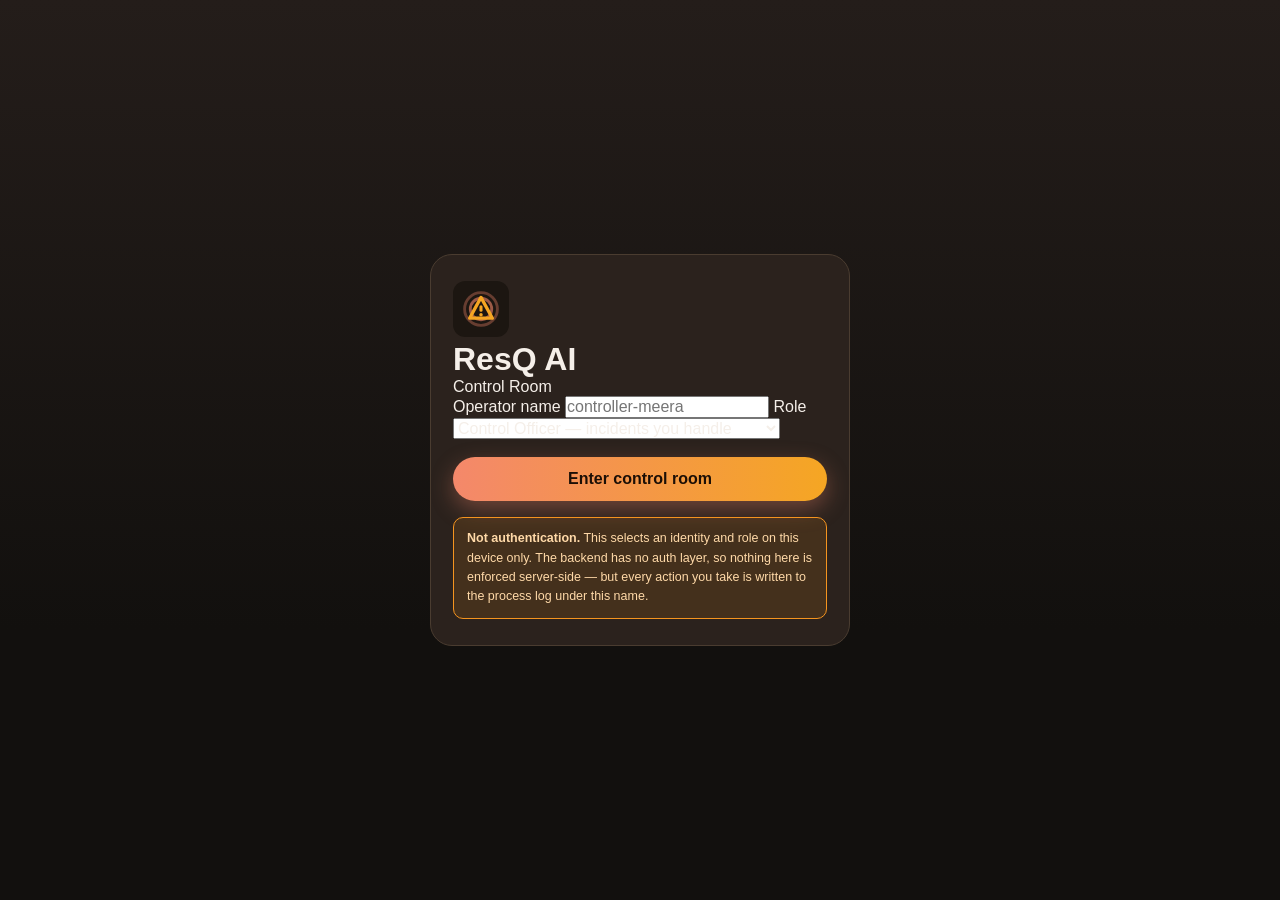
<file: frontend/control.html>
<!DOCTYPE html>
<html lang="en">
<head>
<meta charset="UTF-8">
<meta name="viewport" content="width=device-width, initial-scale=1, viewport-fit=cover">
<meta name="theme-color" content="#12100e">
<title>ResQ AI — Control Room</title>
<link rel="manifest" href="manifest.webmanifest">
<link rel="icon" href="icons/icon.svg" type="image/svg+xml">
<link rel="stylesheet" href="css/base.css">
<link rel="stylesheet" href="css/control.css">
</head>
<body class="control">

<!-- Operator sign-in. This establishes identity and role locally; it is not
     authentication — the backend has no auth, and the notice below says so. -->
<div class="signin" id="signin" hidden>
  <div class="signin-card">
    <div class="brand-lockup">
      <img src="icons/icon.svg" alt="" width="56" height="56">
      <h1>ResQ AI</h1>
      <p class="brand-tagline">Control Room</p>
    </div>
    <label class="field-label" for="signinName">Operator name</label>
    <input class="text-input" id="signinName" placeholder="controller-meera" autocomplete="off">
    <label class="field-label" for="signinRole">Role</label>
    <select class="text-input" id="signinRole">
      <option value="officer">Control Officer — incidents you handle</option>
      <option value="supervisor">Supervisor — all incidents in the region</option>
      <option value="admin">Administrator — everything, including audit</option>
    </select>
    <button class="btn btn-primary" id="signinGo" style="margin-top:18px">Enter control room</button>
    <p class="signin-warn">
      <b>Not authentication.</b> This selects an identity and role on this device only.
      The backend has no auth layer, so nothing here is enforced server-side — but every
      action you take is written to the process log under this name.
    </p>
  </div>
</div>

<header class="ctl-head">
  <div class="ctl-brand">
    <span class="ctl-logo" aria-hidden="true">
      <svg width="20" height="20" viewBox="0 0 24 24" fill="none"><path d="M12 3L1 21H23L12 3Z" stroke="#f5a623" stroke-width="1.9" stroke-linejoin="round"/><path d="M12 10V14" stroke="#f5a623" stroke-width="1.9" stroke-linecap="round"/><circle cx="12" cy="17" r="1" fill="#f5a623"/></svg>
    </span>
    <div>
      <h1>ResQ AI <span class="ctl-sub">Control Room</span></h1>
      <p class="tiny dim" id="ctlStatus">Connecting…</p>
    </div>
  </div>
  <div class="ctl-head-actions">
    <span class="operator-field"><span class="tiny dim">Operator</span><b id="operatorName"></b></span>
    <button class="btn btn-sm btn-ghost" id="refreshAll">Refresh</button>
    <span class="role-badge" id="roleBadge"></span>
    <button class="btn btn-sm btn-ghost" id="signOut">Sign out</button>
  </div>
</header>

<nav class="ctl-tabs" id="ctlTabs"></nav>

<main class="ctl-main scroll" id="ctlMain"></main>

<div class="ctl-drawer" id="drawer" hidden>
  <div class="ctl-drawer-panel">
    <header class="topbar">
      <h2 id="drawerTitle">Report</h2>
      <button class="icon-btn" id="drawerClose" aria-label="Close">
        <svg width="22" height="22" viewBox="0 0 24 24" fill="none"><path d="M6 6L18 18M18 6L6 18" stroke="currentColor" stroke-width="2.2" stroke-linecap="round"/></svg>
      </button>
    </header>
    <div class="scroll ctl-drawer-body" id="drawerBody"></div>
  </div>
</div>

<script type="module" src="js/control.js"></script>
</body>
</html>
</file>
<file: frontend/css/base.css>
/* ResQ AI — shared tokens and primitives.
   Built mobile-first: the phone frame you see on a desktop is a presentation
   affordance only. On an actual handset the app is full-bleed and respects the
   device's safe areas. */

:root {
  --bg-deep: #16110d;
  --bg-panel: #241d1a;
  --bg-card: #2b221d;
  --bg-input: #1c1613;
  --text-primary: #f5efe9;
  --text-secondary: #a89a8d;
  --text-dim: #7d7167;
  --accent-coral: #f4886b;
  --accent-coral-dark: #e97a5c;
  --accent-green: #5fd97e;
  --accent-gold: #c99a5b;
  --accent-blue: #5b9dfc;
  --danger: #e8562f;
  --warn: #f5941f;
  --border-soft: #4a3c30;

  --sev-critical: #e94b3c;
  --sev-high: #f5701f;
  --sev-medium: #f5b91f;
  --sev-low: #7fb069;

  --r-sm: 10px;
  --r-md: 16px;
  --r-lg: 22px;
  --r-pill: 999px;

  /* Never smaller than this: a thumb is about 9 mm across. */
  --tap: 44px;

  --safe-top: env(safe-area-inset-top, 0px);
  --safe-bottom: env(safe-area-inset-bottom, 0px);
  --nav-h: 62px;
}

* { box-sizing: border-box; margin: 0; padding: 0; }

html, body {
  height: 100%;
  overscroll-behavior-y: none;
}

body {
  font-family: -apple-system, BlinkMacSystemFont, "Segoe UI", Roboto, Helvetica, Arial, sans-serif;
  background: var(--bg-deep);
  color: var(--text-primary);
  -webkit-font-smoothing: antialiased;
  -webkit-tap-highlight-color: transparent;
  text-size-adjust: 100%;
}

button, input, textarea, select { font: inherit; color: inherit; }
button { background: none; border: none; cursor: pointer; }

/* Every scroller gets momentum and hides its bar; the app is touch-first. */
/* The SOS button overhangs the tab bar by 26px, so any scroller that sits
   above one needs room for the last item to clear it. */
.scroll {
  overflow-y: auto;
  -webkit-overflow-scrolling: touch;
  scrollbar-width: none;
}
.scroll::-webkit-scrollbar { display: none; }

/* --- App shell -------------------------------------------------------- */

.app {
  position: relative;
  width: 100%;
  /* dvh, not vh: mobile browser chrome hides and shows as you scroll and vh
     does not account for it, which leaves the bottom nav cut off. */
  height: 100dvh;
  overflow: hidden;
  background:
    radial-gradient(120% 60% at 15% 0%, #d8a85c 0%, rgba(216, 168, 92, 0) 45%),
    linear-gradient(180deg, #2c231c 0%, #1c1611 60%, #16110d 100%);
}

/* Desktop only: present the app inside a device frame so it reads as a phone
   app rather than a stretched web page. Never applies on a real handset. */
@media (min-width: 480px) and (min-height: 720px) {
  body {
    display: flex;
    align-items: center;
    justify-content: center;
    background: #0d0b09;
    padding: 20px;
  }
  .app {
    width: 400px;
    height: 860px;
    max-height: calc(100dvh - 40px);
    border-radius: 40px;
    box-shadow: 0 30px 70px rgba(0, 0, 0, 0.6);
    border: 1px solid #2a231d;
  }
}

.screen {
  position: absolute;
  inset: 0;
  display: flex;
  flex-direction: column;
  transform: translateX(100%);
  transition: transform 0.32s cubic-bezier(0.4, 0, 0.2, 1);
  background: var(--bg-deep);
  z-index: 2;
}
.screen[data-root] {
  transform: none;
  background: transparent;
  z-index: 1;
}
.screen.is-active { transform: translateX(0); }

/* A screen slid off-stage is still laid out and still hit-tested, so without
   this a dismissed modal keeps swallowing taps meant for the screen beneath
   it. Only pointer-events is disabled, so the slide transition still runs. */
.screen:not(.is-active):not([data-root]) { pointer-events: none; }
.screen.is-modal { transform: translateY(100%); }
.screen.is-modal.is-active { transform: translateY(0); }

@media (prefers-reduced-motion: reduce) {
  .screen { transition: none; }
}

/* --- Header ------------------------------------------------------------ */

.topbar {
  display: flex;
  align-items: center;
  gap: 8px;
  padding: calc(var(--safe-top) + 12px) 12px 10px;
  flex-shrink: 0;
}
.topbar h2 {
  flex: 1;
  font-size: 18px;
  font-weight: 700;
  letter-spacing: -0.2px;
  text-align: center;
}
.icon-btn {
  width: var(--tap);
  height: var(--tap);
  display: grid;
  place-items: center;
  border-radius: var(--r-sm);
  color: var(--text-primary);
  flex-shrink: 0;
}
.icon-btn:active { background: rgba(255, 255, 255, 0.08); }

/* --- Bottom navigation -------------------------------------------------- */

.tabbar {
  display: flex;
  align-items: stretch;
  background: rgba(28, 22, 17, 0.96);
  backdrop-filter: blur(12px);
  border-top: 1px solid var(--border-soft);
  padding-bottom: var(--safe-bottom);
  flex-shrink: 0;
}
.tabbar button {
  flex: 1;
  min-height: var(--tap);
  padding: 8px 2px 10px;
  display: flex;
  flex-direction: column;
  align-items: center;
  gap: 3px;
  color: var(--text-secondary);
  font-size: 10.5px;
  font-weight: 600;
}
.tabbar button.is-active { color: var(--accent-gold); }
.tabbar .sos-tab {
  color: #2a1509;
  font-size: 13px;
  font-weight: 800;
  justify-content: center;
  gap: 0;
  position: relative;
}
.tabbar .sos-tab span {
  width: 54px;
  height: 54px;
  margin-top: -26px;
  border-radius: 50%;
  display: grid;
  place-items: center;
  background: radial-gradient(circle at 35% 30%, #ff9d7a, #f0704a);
  box-shadow: 0 8px 20px rgba(240, 112, 74, 0.5), 0 0 0 5px #1c1611;
}

/* --- Building blocks ---------------------------------------------------- */

.card {
  background: var(--bg-card);
  border: 1px solid var(--border-soft);
  border-radius: var(--r-md);
  padding: 14px;
}

.btn {
  min-height: var(--tap);
  padding: 13px 18px;
  border-radius: var(--r-pill);
  font-size: 16px;
  font-weight: 700;
  display: flex;
  align-items: center;
  justify-content: center;
  gap: 8px;
  transition: transform 0.12s ease, opacity 0.2s ease;
}
.btn:active { transform: scale(0.98); }
.btn[disabled] { opacity: 0.5; pointer-events: none; }
.btn-primary {
  background: linear-gradient(90deg, #f4886b, #f5a623);
  color: #1c0f06;
  box-shadow: 0 8px 22px rgba(244, 136, 107, 0.35);
  width: 100%;
}
.btn-ghost {
  border: 1px solid var(--border-soft);
  color: var(--text-primary);
}
.btn-sm {
  min-height: 36px;
  padding: 8px 14px;
  font-size: 13.5px;
  border-radius: var(--r-sm);
}

.pill {
  display: inline-flex;
  align-items: center;
  gap: 6px;
  padding: 4px 10px;
  border-radius: var(--r-pill);
  font-size: 11.5px;
  font-weight: 700;
  letter-spacing: 0.2px;
  white-space: nowrap;
}

.muted { color: var(--text-secondary); }
.dim { color: var(--text-dim); }
.tiny { font-size: 12px; }
.row { display: flex; align-items: center; gap: 10px; }
.spread { display: flex; align-items: center; justify-content: space-between; gap: 10px; }
.stack { display: flex; flex-direction: column; gap: 10px; }
.grow { flex: 1; min-width: 0; }
.truncate { overflow: hidden; text-overflow: ellipsis; white-space: nowrap; }

.section-title {
  font-size: 12px;
  font-weight: 700;
  letter-spacing: 1.1px;
  text-transform: uppercase;
  color: var(--text-secondary);
  margin: 20px 0 10px;
}

/* Severity is the product's core signal, so it gets a consistent visual scale. */
.sev-critical { --sev: var(--sev-critical); }
.sev-high { --sev: var(--sev-high); }
.sev-medium { --sev: var(--sev-medium); }
.sev-low { --sev: var(--sev-low); }
.sev-bar { height: 4px; width: 100%; background: var(--sev, var(--border-soft)); }
.sev-chip {
  background: color-mix(in srgb, var(--sev, #888) 22%, transparent);
  color: var(--sev, #aaa);
}

.status-chip { background: rgba(255, 255, 255, 0.08); color: var(--text-secondary); }
.status-queued { background: rgba(201, 154, 91, 0.18); color: var(--accent-gold); }
.status-flagged { background: rgba(232, 86, 47, 0.18); color: #ff8a75; }
.status-assigned,
.status-acknowledged,
.status-en_route,
.status-on_scene { background: rgba(91, 157, 252, 0.18); color: var(--accent-blue); }
.status-resolved,
.status-closed { background: rgba(95, 217, 126, 0.18); color: var(--accent-green); }
.status-rejected { background: rgba(255, 255, 255, 0.06); color: var(--text-dim); }

/* --- Feedback ----------------------------------------------------------- */

.toast {
  position: fixed;
  left: 50%;
  bottom: calc(var(--nav-h) + var(--safe-bottom) + 18px);
  transform: translate(-50%, 12px);
  max-width: min(90vw, 340px);
  background: #23201d;
  border: 1px solid var(--border-soft);
  padding: 12px 18px;
  border-radius: var(--r-pill);
  font-size: 14px;
  font-weight: 600;
  text-align: center;
  box-shadow: 0 12px 30px rgba(0, 0, 0, 0.5);
  opacity: 0;
  pointer-events: none;
  transition: opacity 0.22s ease, transform 0.22s ease;
  z-index: 60;
}
.toast.show { opacity: 1; transform: translate(-50%, 0); }
.toast.err { border-color: var(--danger); color: #ffc4b5; }
.toast.ok { border-color: var(--accent-green); color: #c9f3d5; }

.banner {
  display: flex;
  align-items: center;
  gap: 10px;
  padding: 10px 14px;
  font-size: 13px;
  font-weight: 600;
  flex-shrink: 0;
}
.banner-offline { background: #4a2f14; color: #ffd9a8; }
.banner-sync { background: #17381f; color: #b8f0c8; }

.empty {
  text-align: center;
  padding: 44px 20px;
  color: var(--text-secondary);
  font-size: 14.5px;
  line-height: 1.5;
}

.skeleton {
  background: linear-gradient(90deg, #2b221d 25%, #362b24 50%, #2b221d 75%);
  background-size: 200% 100%;
  animation: shimmer 1.3s infinite;
  border-radius: var(--r-md);
  height: 74px;
}
@keyframes shimmer { to { background-position: -200% 0; } }

/* --- Map ---------------------------------------------------------------- */

.leaflet-container { background: #221c17; font-family: inherit; }
/* The OSM raster tiles are light; invert them so the map belongs to the dark UI. */
.leaflet-tile-pane { filter: invert(92%) hue-rotate(180deg) brightness(0.95) contrast(0.9) saturate(0.7); }
.leaflet-control-zoom { border: none !important; }
.leaflet-control-zoom a {
  background: rgba(20, 16, 13, 0.9) !important;
  color: var(--text-primary) !important;
  border-color: var(--border-soft) !important;
}
.leaflet-control-attribution {
  font-size: 8.5px !important;
  background: rgba(0, 0, 0, 0.5) !important;
  color: #b9aca0 !important;
}
.leaflet-control-attribution a { color: var(--accent-coral) !important; }

.user-marker { position: relative; width: 16px; height: 16px; }
.user-marker i {
  position: absolute;
  top: 50%; left: 50%;
  width: 16px; height: 16px;
  border-radius: 50%;
  transform: translate(-50%, -50%);
}
.user-marker .pulse { background: rgba(244, 136, 107, 0.5); animation: pulse 1.9s ease-out infinite; }
.user-marker .dot { background: var(--accent-coral); border: 2px solid #fff; }
@keyframes pulse {
  0% { transform: translate(-50%, -50%) scale(1); opacity: 0.75; }
  100% { transform: translate(-50%, -50%) scale(3.2); opacity: 0; }
}
@media (prefers-reduced-motion: reduce) { .user-marker .pulse { animation: none; } }

.incident-marker {
  width: 14px; height: 14px;
  border-radius: 50%;
  border: 2px solid rgba(0, 0, 0, 0.5);
  box-shadow: 0 0 10px 2px var(--sev, #888);
  background: var(--sev, #888);
}

.map-note {
  position: absolute;
  inset: auto 10px 10px 10px;
  background: rgba(20, 16, 13, 0.88);
  border: 1px solid var(--border-soft);
  border-radius: var(--r-sm);
  padding: 8px 12px;
  font-size: 12px;
  color: var(--text-secondary);
  z-index: 500;
  text-align: center;
}
</file>
<file: frontend/css/control.css>
/* Control room. Designed for a tablet or laptop in an operations room, but it
   collapses to a single column so it is still usable on a phone in the field. */

body.control {
  display: block;
  background: #12100e;
  min-height: 100dvh;
  padding: 0;
}

.ctl-head {
  position: sticky;
  top: 0;
  z-index: 20;
  display: flex;
  align-items: center;
  justify-content: space-between;
  gap: 14px;
  flex-wrap: wrap;
  padding: calc(var(--safe-top) + 12px) 16px 12px;
  background: rgba(18, 16, 14, 0.96);
  backdrop-filter: blur(10px);
  border-bottom: 1px solid var(--border-soft);
}
.ctl-brand { display: flex; align-items: center; gap: 11px; }
.ctl-logo {
  width: 38px; height: 38px;
  border-radius: 11px;
  background: rgba(245, 166, 35, 0.14);
  display: grid;
  place-items: center;
}
.ctl-head h1 { font-size: 18px; font-weight: 800; letter-spacing: -0.2px; }
.ctl-head-actions { display: flex; align-items: center; gap: 9px; flex-wrap: wrap; }

.operator-field {
  display: flex;
  flex-direction: column;
  gap: 1px;
  background: var(--bg-input);
  border: 1px solid var(--border-soft);
  border-radius: var(--r-sm);
  padding: 4px 10px;
}
.operator-field input {
  background: none;
  border: none;
  outline: none;
  font-size: 13.5px;
  font-weight: 600;
  width: 130px;
}

.ctl-tabs {
  position: sticky;
  top: 0;
  z-index: 15;
  display: flex;
  gap: 6px;
  padding: 10px 16px;
  overflow-x: auto;
  scrollbar-width: none;
  background: #12100e;
  border-bottom: 1px solid var(--border-soft);
}
.ctl-tabs::-webkit-scrollbar { display: none; }
.ctl-tabs button {
  min-height: 38px;
  padding: 8px 15px;
  border-radius: var(--r-pill);
  background: var(--bg-card);
  border: 1px solid var(--border-soft);
  color: var(--text-secondary);
  font-size: 13.5px;
  font-weight: 600;
  white-space: nowrap;
  display: flex;
  align-items: center;
  gap: 7px;
}
.ctl-tabs button.is-active {
  background: var(--accent-gold);
  border-color: var(--accent-gold);
  color: #2a1c0a;
}
.ctl-tabs .count {
  background: rgba(0, 0, 0, 0.25);
  border-radius: var(--r-pill);
  padding: 1px 7px;
  font-size: 11px;
  font-weight: 800;
}

.ctl-main {
  padding: 18px 16px 60px;
  max-width: 1180px;
  margin: 0 auto;
  height: calc(100dvh - 118px);
}

.ctl-grid {
  display: grid;
  grid-template-columns: repeat(auto-fit, minmax(260px, 1fr));
  gap: 12px;
}

.metric {
  background: var(--bg-card);
  border: 1px solid var(--border-soft);
  border-radius: var(--r-md);
  padding: 15px;
}
.metric b { display: block; font-size: 27px; font-weight: 800; line-height: 1.1; }
.metric span { display: block; font-size: 11.5px; color: var(--text-secondary); font-weight: 700; letter-spacing: 0.6px; margin-top: 4px; }
.metric small { display: block; font-size: 12px; color: var(--text-dim); margin-top: 6px; line-height: 1.4; }

.ctl-row {
  display: flex;
  align-items: flex-start;
  gap: 12px;
  background: var(--bg-card);
  border: 1px solid var(--border-soft);
  border-radius: var(--r-md);
  padding: 13px 14px;
  border-left: 4px solid var(--sev, var(--border-soft));
}
.ctl-row .actions { display: flex; gap: 6px; flex-wrap: wrap; justify-content: flex-end; }
.ctl-row .body { flex: 1; min-width: 0; }
.ctl-row .headline {
  font-size: 14.5px;
  line-height: 1.4;
  display: -webkit-box;
  -webkit-line-clamp: 2;
  -webkit-box-orient: vertical;
  overflow: hidden;
  cursor: pointer;
}
.ctl-row .metaline { display: flex; flex-wrap: wrap; gap: 7px; align-items: center; margin-top: 7px; }

@media (max-width: 620px) {
  .ctl-row { flex-direction: column; }
  .ctl-row .actions { width: 100%; justify-content: flex-start; }
}

.rank-badge {
  width: 32px; height: 32px;
  border-radius: 9px;
  background: rgba(255, 255, 255, 0.07);
  display: grid;
  place-items: center;
  font-weight: 800;
  font-size: 13px;
  color: var(--text-secondary);
  flex-shrink: 0;
}
.rank-badge.pinned { background: var(--accent-gold); color: #2a1c0a; }
.rank-badge.demoted { background: rgba(255, 255, 255, 0.04); color: var(--text-dim); }

.btn-danger { background: rgba(232, 86, 47, 0.16); border: 1px solid var(--danger); color: #ff9d85; }
.btn-good { background: rgba(95, 217, 126, 0.14); border: 1px solid var(--accent-green); color: #b6f0c6; }
.btn-gold { background: var(--accent-gold); color: #2a1c0a; }

.table { width: 100%; border-collapse: collapse; font-size: 13px; }
.table th, .table td {
  text-align: left;
  padding: 10px 10px;
  border-bottom: 1px solid rgba(255, 255, 255, 0.06);
  vertical-align: top;
}
.table th {
  font-size: 11px;
  letter-spacing: 0.7px;
  text-transform: uppercase;
  color: var(--text-secondary);
  position: sticky;
  top: 0;
  background: var(--bg-card);
}
.table td.num { font-variant-numeric: tabular-nums; white-space: nowrap; }
.table-wrap {
  background: var(--bg-card);
  border: 1px solid var(--border-soft);
  border-radius: var(--r-md);
  overflow: auto;
  max-height: 60vh;
}

.bottleneck {
  border-left: 4px solid var(--warn);
  background: rgba(245, 148, 31, 0.08);
}
.bottleneck.flagged { border-left-color: var(--danger); background: rgba(232, 86, 47, 0.1); }
.ratio {
  font-size: 24px;
  font-weight: 800;
  font-variant-numeric: tabular-nums;
}

.ctl-drawer {
  position: fixed;
  inset: 0;
  background: rgba(0, 0, 0, 0.6);
  z-index: 50;
  display: flex;
  justify-content: flex-end;
}
/* A class-level `display` beats the user-agent's `[hidden] { display: none }`,
   which would otherwise leave this overlay invisible but still swallowing every
   click on the page behind it. */
.ctl-drawer[hidden] { display: none; }
.ctl-drawer-panel {
  width: min(520px, 100%);
  background: var(--bg-deep);
  border-left: 1px solid var(--border-soft);
  display: flex;
  flex-direction: column;
  animation: slideIn 0.24s ease;
}
@keyframes slideIn { from { transform: translateX(24px); opacity: 0.6; } }
.ctl-drawer-body { flex: 1; padding: 4px 18px 30px; }

.log-line {
  display: grid;
  grid-template-columns: 78px 1fr;
  gap: 10px;
  padding: 8px 0;
  border-bottom: 1px solid rgba(255, 255, 255, 0.05);
  font-size: 13px;
}
.log-line time { color: var(--text-dim); font-variant-numeric: tabular-nums; }
.log-line b { font-weight: 700; }

.filters { display: flex; gap: 8px; flex-wrap: wrap; margin-bottom: 14px; }
.filters select, .filters input {
  min-height: 38px;
  background: var(--bg-input);
  border: 1px solid var(--border-soft);
  border-radius: var(--r-sm);
  padding: 8px 11px;
  font-size: 13.5px;
  outline: none;
}
.filters input { min-width: 170px; }

/* --- Sign-in and role separation ---------------------------------------- */

.signin {
  position: fixed;
  inset: 0;
  z-index: 90;
  display: grid;
  place-items: center;
  padding: 20px;
  background: linear-gradient(180deg, #241d1a 0%, #12100e 70%);
  overflow-y: auto;
}
.signin[hidden] { display: none; }
.signin-card {
  width: min(420px, 100%);
  background: var(--bg-card);
  border: 1px solid var(--border-soft);
  border-radius: var(--r-lg);
  padding: 26px 22px;
}
.signin-warn {
  margin-top: 16px;
  font-size: 12.5px;
  line-height: 1.55;
  color: #ffd9a8;
  background: rgba(245, 148, 31, 0.12);
  border: 1px solid var(--warn);
  border-radius: var(--r-sm);
  padding: 11px 13px;
}
.ctl-sub { font-weight: 500; color: var(--text-secondary); font-size: 15px; }
.role-badge {
  padding: 6px 12px;
  border-radius: var(--r-pill);
  font-size: 12px;
  font-weight: 800;
  letter-spacing: 0.5px;
  background: rgba(201, 154, 91, 0.18);
  color: var(--accent-gold);
  border: 1px solid var(--accent-gold);
  text-transform: uppercase;
}
.role-badge.supervisor { background: rgba(91, 157, 252, 0.18); color: var(--accent-blue); border-color: var(--accent-blue); }
.role-badge.admin { background: rgba(95, 217, 126, 0.16); color: var(--accent-green); border-color: var(--accent-green); }

/* --- AI insight panel ---------------------------------------------------- */

.ai-panel {
  border: 1px solid rgba(91, 157, 252, 0.4);
  background: rgba(91, 157, 252, 0.07);
  border-radius: var(--r-md);
  padding: 15px;
  margin-bottom: 14px;
}
.ai-head {
  font-size: 11px;
  letter-spacing: 1px;
  font-weight: 800;
  color: var(--accent-blue);
  text-transform: uppercase;
  margin-bottom: 10px;
}
.ai-scores { display: grid; grid-template-columns: repeat(3, 1fr); gap: 10px; }
.ai-score { text-align: center; }
.ai-score b { display: block; font-size: 25px; font-weight: 800; line-height: 1.1; }
.ai-score span { display: block; font-size: 10.5px; color: var(--text-secondary); margin-top: 3px; font-weight: 700; letter-spacing: 0.4px; }
.ai-factor { display: flex; gap: 8px; align-items: flex-start; font-size: 13px; padding: 5px 0; }
.ai-factor::before { content: '✓'; color: var(--accent-green); font-weight: 800; }

.decision-split { display: grid; grid-template-columns: 1fr 1fr; gap: 10px; margin-top: 12px; }
.decision {
  border-radius: var(--r-sm);
  padding: 11px 13px;
  border: 1px solid var(--border-soft);
}
.decision.ai { background: rgba(91, 157, 252, 0.1); border-color: rgba(91, 157, 252, 0.35); }
.decision.human { background: rgba(95, 217, 126, 0.09); border-color: rgba(95, 217, 126, 0.35); }
.decision span { display: block; font-size: 10.5px; letter-spacing: 0.6px; font-weight: 800; text-transform: uppercase; color: var(--text-secondary); }
.decision b { display: block; font-size: 15px; margin-top: 4px; }

.restricted {
  text-align: center;
  padding: 30px 20px;
  border: 1px dashed var(--border-soft);
  border-radius: var(--r-md);
  color: var(--text-secondary);
  font-size: 14px;
  line-height: 1.5;
}
.lock-line { display: flex; align-items: center; gap: 7px; font-size: 12.5px; color: var(--accent-gold); margin-bottom: 10px; }
</file>
